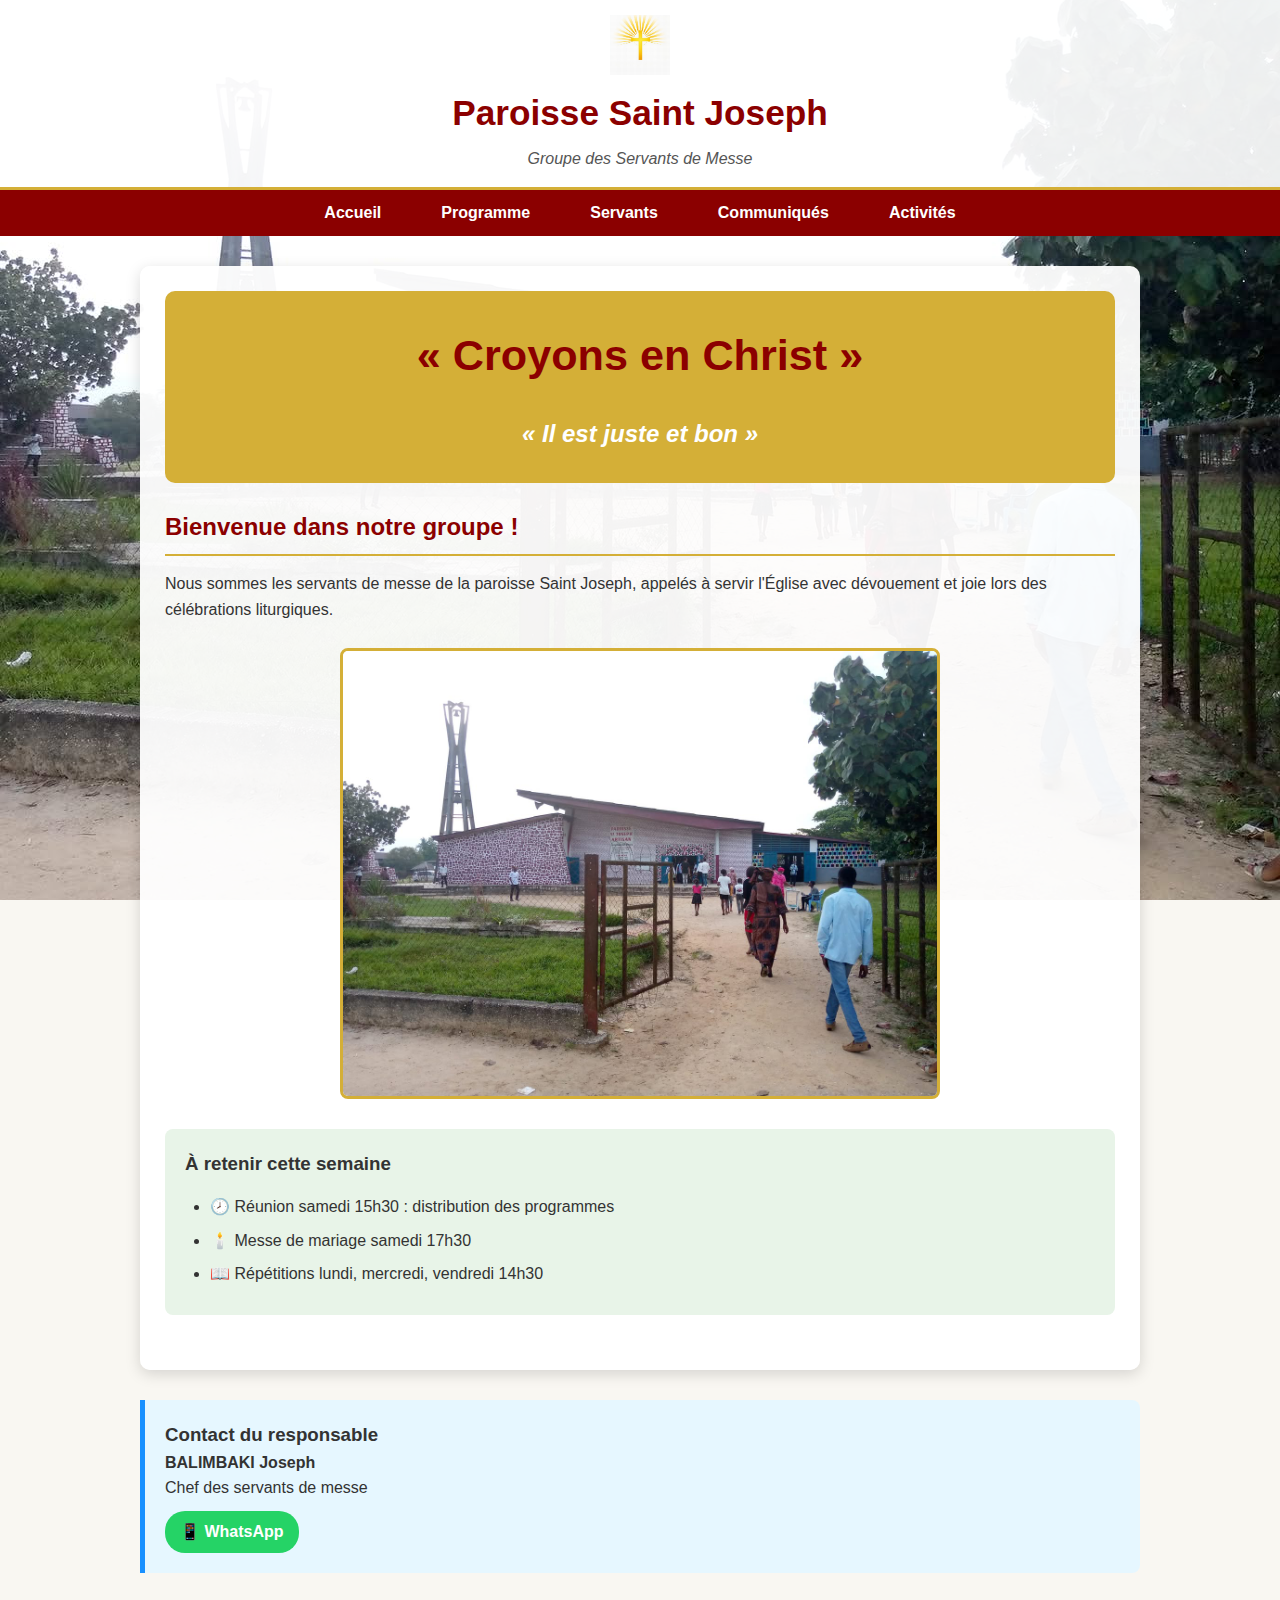
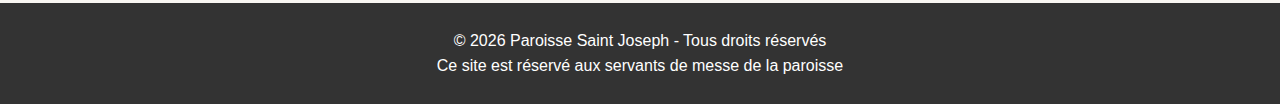
<file: index.html>
<!DOCTYPE html>
<html lang="fr">
<head>
    <meta charset="UTF-8">
    <meta name="viewport" content="width=device-width, initial-scale=1.0">
    <title>Saint Joseph - Servants de Messe</title>
    <link rel="stylesheet" href="styles/style.css">
</head>
<body>
    <header>
        <div class="entete">
            <img src="ressources/croix-simple.png" alt="Croix" class="logo">
            <h1>Paroisse Saint Joseph</h1>
            <p>Groupe des Servants de Messe</p>
        </div>
        <nav>
            <ul>
                <li><a href="index.html">Accueil</a></li>
                <li><a href="pages/programme.html">Programme</a></li>
                <li><a href="pages/servants.html">Servants</a></li>
                <li><a href="pages/communiques.html">Communiqués</a></li>
                <li><a href="pages/activites.html">Activités</a></li>
            </ul>
        </nav>
    </header>

    <main>
        <section class="salutation">
            <h2>« Croyons en Christ »</h2>
            <p class="reponse">« Il est juste et bon »</p>
        </section>

        <section class="presentation">
            <h2>Bienvenue dans notre groupe !</h2>
            <p>Nous sommes les servants de messe de la paroisse Saint Joseph, appelés à servir l'Église avec dévouement et joie lors des célébrations liturgiques.</p>
            <img src="ressources/saint-joseph-eglise.jpg" alt="Église Saint Joseph" class="image-accueil">
        </section>

        <section class="info-rapide">
            <h3>À retenir cette semaine</h3>
            <ul>
                <li>🕗 Réunion samedi 15h30 : distribution des programmes</li>
                <li>🕯️ Messe de mariage samedi 17h30</li>
                <li>📖 Répétitions lundi, mercredi, vendredi 14h30</li>
            </ul>
        </section>
    </main>

    <aside>
        <h3>Contact du responsable</h3>
        <p><strong>BALIMBAKI Joseph</strong><br>
        Chef des servants de messe<br>
        <a href="https://wa.me/243812345678" target="_blank" class="whatsapp">📱 WhatsApp</a></p>
    </aside>

    <footer>
        <p>&copy; 2026 Paroisse Saint Joseph - Tous droits réservés</p>
        <p>Ce site est réservé aux servants de messe de la paroisse</p>
    </footer>

    <script src="scripts/main.js"></script>
</body>
</html>
</file>
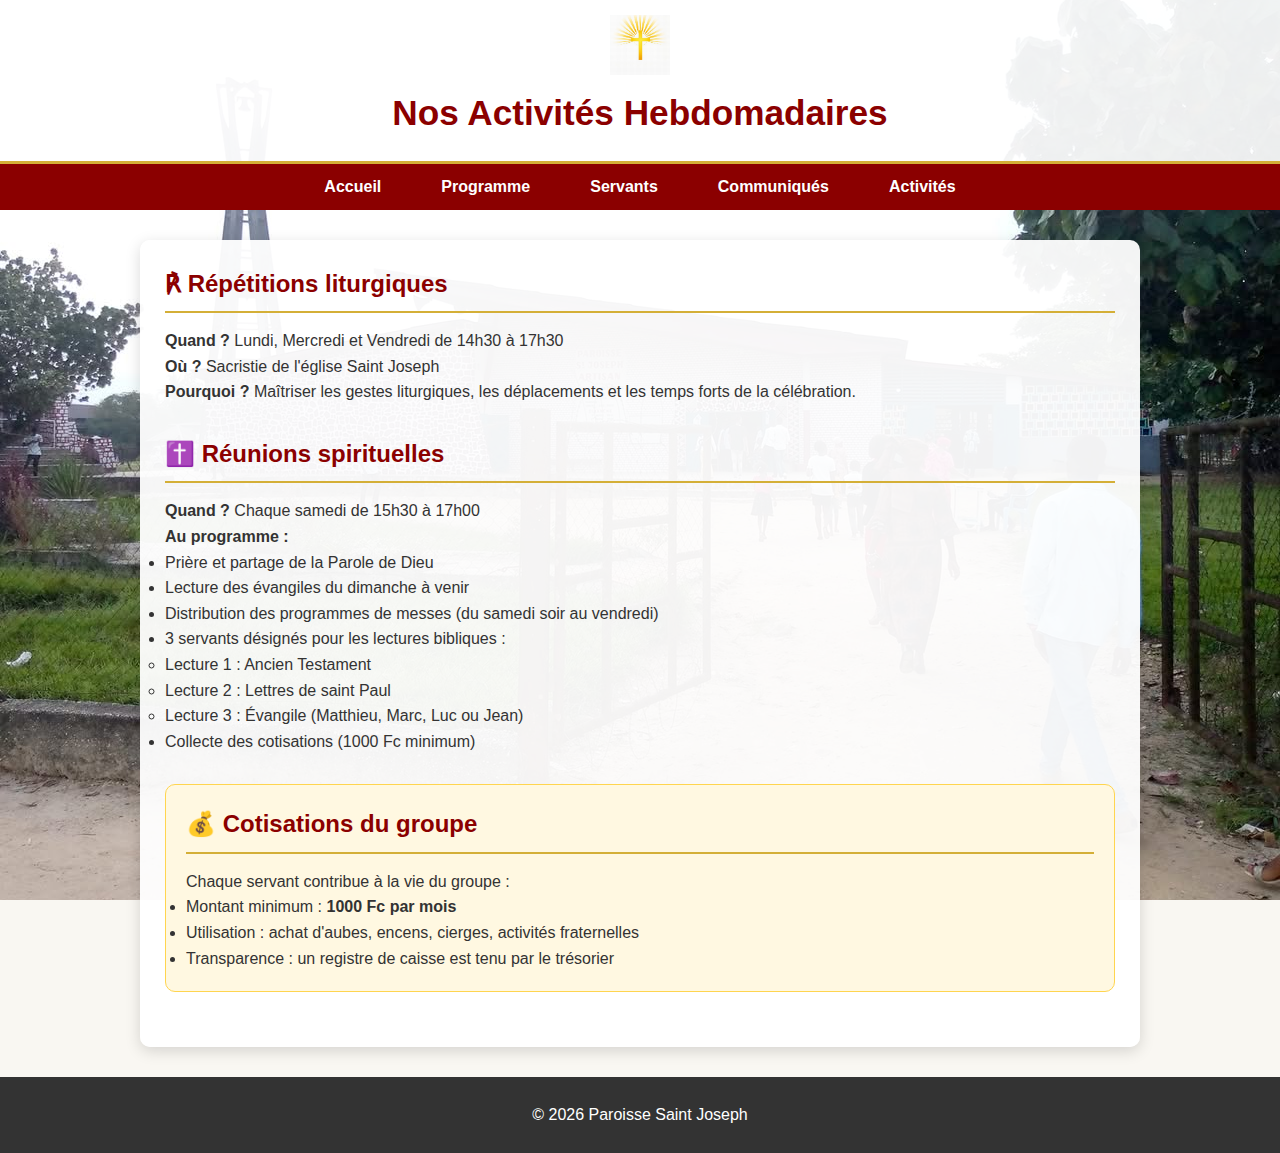
<file: pages/activites.html>
<!DOCTYPE html>
<html lang="fr">
<head>
    <meta charset="UTF-8">
    <title>Nos Activités</title>
    <link rel="stylesheet" href="../styles/style.css">
</head>
<body>
    <header>
        <div class="entete">
            <img src="../ressources/croix-simple.png" alt="Croix" class="logo">
            <h1>Nos Activités Hebdomadaires</h1>
        </div>
        <nav>
            <ul>
                <li><a href="../index.html">Accueil</a></li>
                <li><a href="programme.html">Programme</a></li>
                <li><a href="servants.html">Servants</a></li>
                <li><a href="communiques.html">Communiqués</a></li>
                <li><a href="activites.html">Activités</a></li>
            </ul>
        </nav>
    </header>

    <main>
        <section>
            <h2>℟ Répétitions liturgiques</h2>
            <p><strong>Quand ?</strong> Lundi, Mercredi et Vendredi de 14h30 à 17h30</p>
            <p><strong>Où ?</strong> Sacristie de l'église Saint Joseph</p>
            <p><strong>Pourquoi ?</strong> Maîtriser les gestes liturgiques, les déplacements et les temps forts de la célébration.</p>
        </section>

        <section>
            <h2>✝️ Réunions spirituelles</h2>
            <p><strong>Quand ?</strong> Chaque samedi de 15h30 à 17h00</p>
            <p><strong>Au programme :</strong></p>
            <ul>
                <li>Prière et partage de la Parole de Dieu</li>
                <li>Lecture des évangiles du dimanche à venir</li>
                <li>Distribution des programmes de messes (du samedi soir au vendredi)</li>
                <li>3 servants désignés pour les lectures bibliques :
                    <ul>
                        <li>Lecture 1 : Ancien Testament</li>
                        <li>Lecture 2 : Lettres de saint Paul</li>
                        <li>Lecture 3 : Évangile (Matthieu, Marc, Luc ou Jean)</li>
                    </ul>
                </li>
                <li>Collecte des cotisations (1000 Fc minimum)</li>
            </ul>
        </section>

        <section class="cotisation">
            <h2>💰 Cotisations du groupe</h2>
            <p>Chaque servant contribue à la vie du groupe :</p>
            <ul>
                <li>Montant minimum : <strong>1000 Fc par mois</strong></li>
                <li>Utilisation : achat d'aubes, encens, cierges, activités fraternelles</li>
                <li>Transparence : un registre de caisse est tenu par le trésorier</li>
            </ul>
        </section>
    </main>

    <footer>
        <p>&copy; 2026 Paroisse Saint Joseph</p>
    </footer>
</body>
</html>
</file>
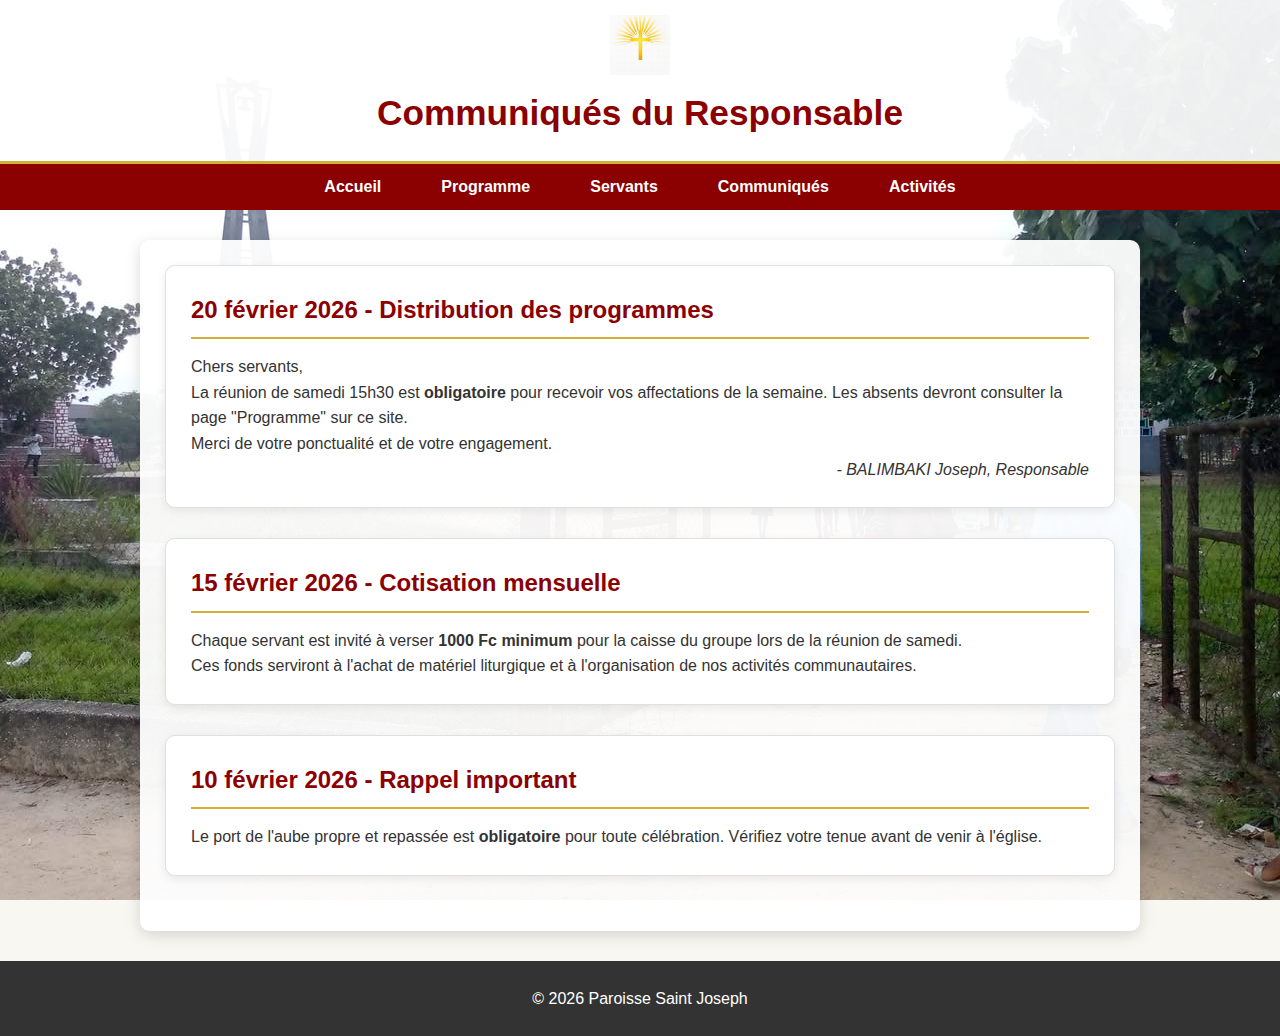
<file: pages/communiques.html>
<!DOCTYPE html>
<html lang="fr">
<head>
    <meta charset="UTF-8">
    <title>Communiqués</title>
    <link rel="stylesheet" href="../styles/style.css">
</head>
<body>
    <header>
        <div class="entete">
            <img src="../ressources/croix-simple.png" alt="Croix" class="logo">
            <h1>Communiqués du Responsable</h1>
        </div>
        <nav>
            <ul>
                <li><a href="../index.html">Accueil</a></li>
                <li><a href="programme.html">Programme</a></li>
                <li><a href="servants.html">Servants</a></li>
                <li><a href="communiques.html">Communiqués</a></li>
                <li><a href="activites.html">Activités</a></li>
            </ul>
        </nav>
    </header>

    <main>
        <article class="communique">
            <h2>20 février 2026 - Distribution des programmes</h2>
            <p>Chers servants,</p>
            <p>La réunion de samedi 15h30 est <strong>obligatoire</strong> pour recevoir vos affectations de la semaine. Les absents devront consulter la page "Programme" sur ce site.</p>
            <p>Merci de votre ponctualité et de votre engagement.</p>
            <p style="text-align: right;"><em>- BALIMBAKI Joseph, Responsable</em></p>
        </article>

        <article class="communique">
            <h2>15 février 2026 - Cotisation mensuelle</h2>
            <p>Chaque servant est invité à verser <strong>1000 Fc minimum</strong> pour la caisse du groupe lors de la réunion de samedi.</p>
            <p>Ces fonds serviront à l'achat de matériel liturgique et à l'organisation de nos activités communautaires.</p>
        </article>

        <article class="communique">
            <h2>10 février 2026 - Rappel important</h2>
            <p>Le port de l'aube propre et repassée est <strong>obligatoire</strong> pour toute célébration. Vérifiez votre tenue avant de venir à l'église.</p>
        </article>
    </main>

    <footer>
        <p>&copy; 2026 Paroisse Saint Joseph</p>
    </footer>
</body>
</html>
</file>
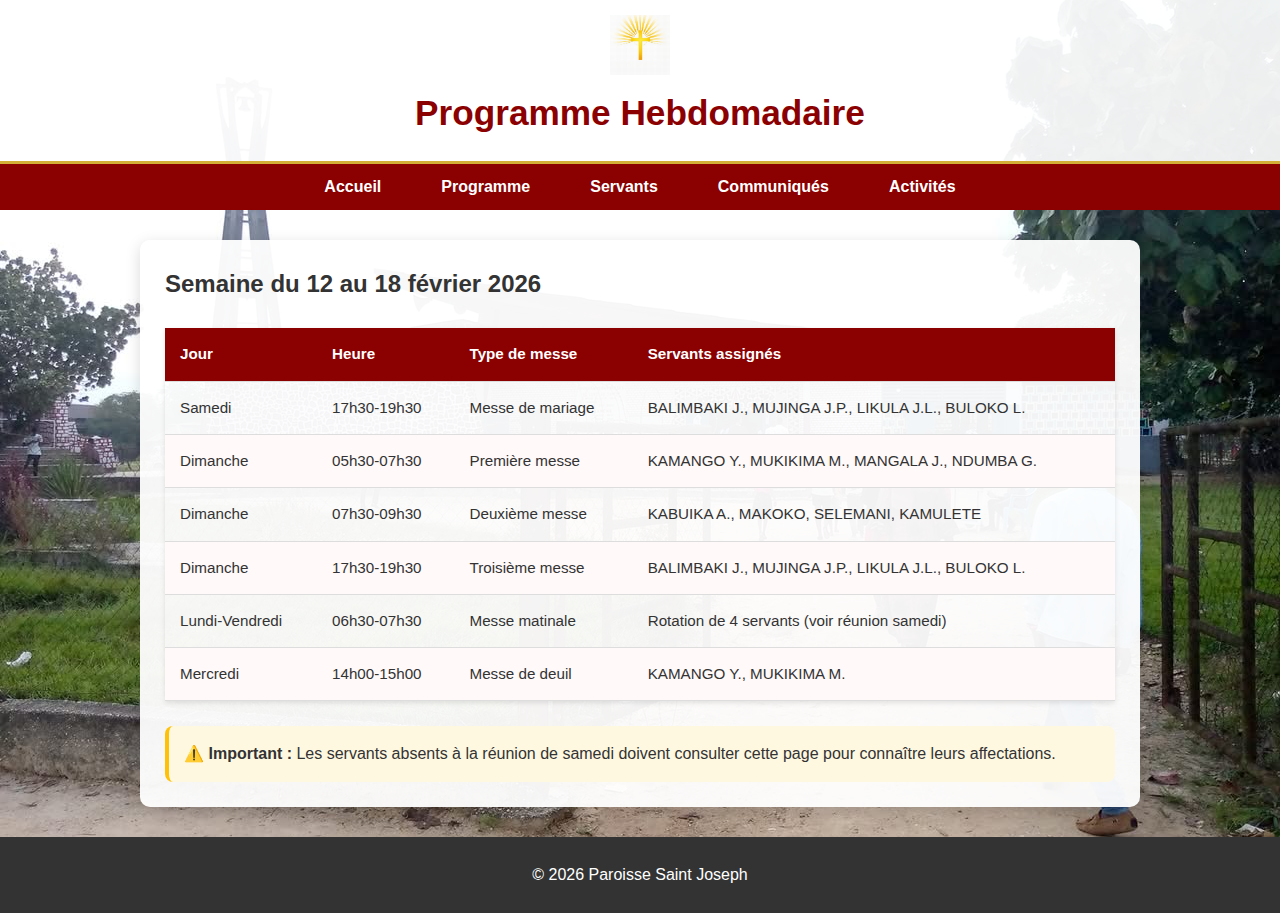
<file: pages/programme.html>
<!DOCTYPE html>
<html lang="fr">
<head>
    <meta charset="UTF-8">
    <title>Programme des Messes</title>
    <link rel="stylesheet" href="../styles/style.css">
</head>
<body>
    <header>
        <div class="entete">
            <img src="../ressources/croix-simple.png" alt="Croix" class="logo">
            <h1>Programme Hebdomadaire</h1>
        </div>
        <nav>
            <ul>
                <li><a href="../index.html">Accueil</a></li>
                <li><a href="programme.html">Programme</a></li>
                <li><a href="servants.html">Servants</a></li>
                <li><a href="communiques.html">Communiqués</a></li>
                <li><a href="activites.html">Activités</a></li>
            </ul>
        </nav>
    </header>

    <main>
        <h2>Semaine du 12 au 18 février 2026</h2>
        
        <table>
            <thead>
                <tr>
                    <th>Jour</th>
                    <th>Heure</th>
                    <th>Type de messe</th>
                    <th>Servants assignés</th>
                </tr>
            </thead>
            <tbody>
                <tr>
                    <td>Samedi</td>
                    <td>17h30-19h30</td>
                    <td>Messe de mariage</td>
                    <td>BALIMBAKI J., MUJINGA J.P., LIKULA J.L., BULOKO L.</td>
                </tr>
                <tr>
                    <td>Dimanche</td>
                    <td>05h30-07h30</td>
                    <td>Première messe</td>
                    <td>KAMANGO Y., MUKIKIMA M., MANGALA J., NDUMBA G.</td>
                </tr>
                <tr>
                    <td>Dimanche</td>
                    <td>07h30-09h30</td>
                    <td>Deuxième messe</td>
                    <td>KABUIKA A., MAKOKO, SELEMANI, KAMULETE</td>
                </tr>
                <tr>
                    <td>Dimanche</td>
                    <td>17h30-19h30</td>
                    <td>Troisième messe</td>
                    <td>BALIMBAKI J., MUJINGA J.P., LIKULA J.L., BULOKO L.</td>
                </tr>
                <tr>
                    <td>Lundi-Vendredi</td>
                    <td>06h30-07h30</td>
                    <td>Messe matinale</td>
                    <td>Rotation de 4 servants (voir réunion samedi)</td>
                </tr>
                <tr>
                    <td>Mercredi</td>
                    <td>14h00-15h00</td>
                    <td>Messe de deuil</td>
                    <td>KAMANGO Y., MUKIKIMA M.</td>
                </tr>
            </tbody>
        </table>

        <div class="note">
            <p>⚠️ <strong>Important :</strong> Les servants absents à la réunion de samedi doivent consulter cette page pour connaître leurs affectations.</p>
        </div>
    </main>

    <footer>
        <p>&copy; 2026 Paroisse Saint Joseph</p>
    </footer>
</body>
</html>
</file>
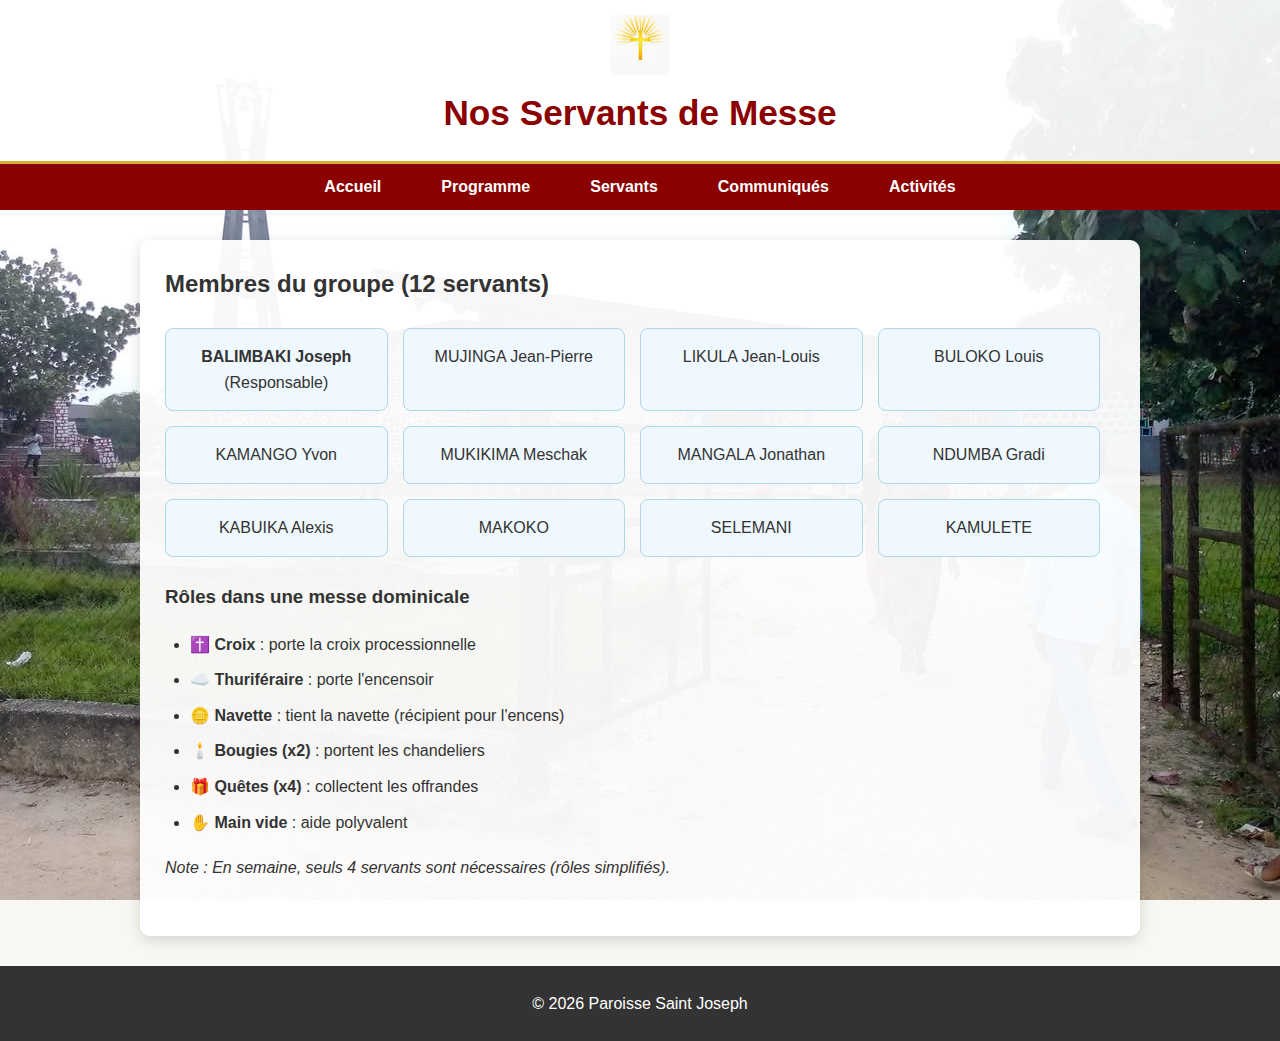
<file: pages/servants.html>
<!DOCTYPE html>
<html lang="fr">
<head>
    <meta charset="UTF-8">
    <title>Nos Servants</title>
    <link rel="stylesheet" href="../styles/style.css">
</head>
<body>
    <header>
        <div class="entete">
            <img src="../ressources/croix-simple.png" alt="Croix" class="logo">
            <h1>Nos Servants de Messe</h1>
        </div>
        <nav>
            <ul>
                <li><a href="../index.html">Accueil</a></li>
                <li><a href="programme.html">Programme</a></li>
                <li><a href="servants.html">Servants</a></li>
                <li><a href="communiques.html">Communiqués</a></li>
                <li><a href="activites.html">Activités</a></li>
            </ul>
        </nav>
    </header>

    <main>
        <h2>Membres du groupe (12 servants)</h2>
        
        <div class="liste-servants">
            <div class="servant">
                <p><strong>BALIMBAKI Joseph</strong> (Responsable)</p>
            </div>
            <div class="servant">
                <p>MUJINGA Jean-Pierre</p>
            </div>
            <div class="servant">
                <p>LIKULA Jean-Louis</p>
            </div>
            <div class="servant">
                <p>BULOKO Louis</p>
            </div>
            <div class="servant">
                <p>KAMANGO Yvon</p>
            </div>
            <div class="servant">
                <p>MUKIKIMA Meschak</p>
            </div>
            <div class="servant">
                <p>MANGALA Jonathan</p>
            </div>
            <div class="servant">
                <p>NDUMBA Gradi</p>
            </div>
            <div class="servant">
                <p>KABUIKA Alexis</p>
            </div>
            <div class="servant">
                <p>MAKOKO</p>
            </div>
            <div class="servant">
                <p>SELEMANI</p>
            </div>
            <div class="servant">
                <p>KAMULETE</p>
            </div>
        </div>

        <section class="roles">
            <h3>Rôles dans une messe dominicale</h3>
            <ul>
                <li>✝️ <strong>Croix</strong> : porte la croix processionnelle</li>
                <li>☁️ <strong>Thuriféraire</strong> : porte l'encensoir</li>
                <li>🪙 <strong>Navette</strong> : tient la navette (récipient pour l'encens)</li>
                <li>🕯️ <strong>Bougies (x2)</strong> : portent les chandeliers</li>
                <li>🎁 <strong>Quêtes (x4)</strong> : collectent les offrandes</li>
                <li>✋ <strong>Main vide</strong> : aide polyvalent</li>
            </ul>
            <p><em>Note : En semaine, seuls 4 servants sont nécessaires (rôles simplifiés).</em></p>
        </section>
    </main>

    <footer>
        <p>&copy; 2026 Paroisse Saint Joseph</p>
    </footer>
</body>
</html>
</file>
<file: styles/style.css>
* {
    margin: 0;
    padding: 0;
    box-sizing: border-box;
}

body {
    font-family: 'Segoe UI', Tahoma, Geneva, Verdana, sans-serif;
    line-height: 1.6;
    color: #333;
    background-color: #f9f7f2;
    background-image: url('../ressources/saint-joseph-eglise.jpg');
    background-size: cover;
    background-attachment: fixed;
    background-position: center;
}

.entete {
    text-align: center;
    padding: 15px;
    background-color: rgba(255, 255, 255, 0.92);
    border-bottom: 3px solid #d4af37;
}

.logo {
    width: 60px;
    height: 60px;
    margin: 0 auto 10px;
    display: block;
}

h1 {
    color: #8b0000;
    font-size: 2.2rem;
    margin-bottom: 5px;
}

header p {
    color: #555;
    font-style: italic;
}

nav {
    background-color: #8b0000;
    padding: 10px 0;
}

nav ul {
    list-style-type: none;
    display: flex;
    justify-content: center;
    flex-wrap: wrap;
}

nav li {
    margin: 0 15px;
}

nav a {
    color: white;
    text-decoration: none;
    font-weight: bold;
    padding: 8px 15px;
    border-radius: 4px;
    transition: background-color 0.3s;
}

nav a:hover {
    background-color: #a52a2a;
}

main {
    max-width: 1000px;
    margin: 30px auto;
    padding: 25px;
    background-color: rgba(255, 255, 255, 0.95);
    border-radius: 10px;
    box-shadow: 0 4px 15px rgba(0, 0, 0, 0.15);
}

.salutation {
    text-align: center;
    padding: 30px;
    background-color: #d4af37;
    color: white;
    border-radius: 10px;
    margin-bottom: 25px;
    font-size: 1.8rem;
    font-weight: bold;
}

.reponse {
    font-size: 1.5rem;
    margin-top: 15px;
    font-style: italic;
}

.image-accueil {
    width: 100%;
    max-width: 600px;
    display: block;
    margin: 25px auto;
    border-radius: 8px;
    border: 3px solid #d4af37;
}

.info-rapide {
    background-color: #e8f4e8;
    padding: 20px;
    border-radius: 8px;
    margin-top: 25px;
}

.info-rapide ul {
    margin-top: 15px;
    padding-left: 25px;
}

.info-rapide li {
    margin-bottom: 8px;
}

aside {
    max-width: 1000px;
    margin: 20px auto;
    padding: 20px;
    background-color: #e6f7ff;
    border-left: 5px solid #1890ff;
    border-radius: 0 8px 8px 0;
}

.whatsapp {
    display: inline-block;
    background-color: #25D366;
    color: white;
    padding: 8px 15px;
    border-radius: 20px;
    text-decoration: none;
    font-weight: bold;
    margin-top: 10px;
}

.whatsapp:hover {
    background-color: #128C7E;
}

footer {
    text-align: center;
    padding: 25px;
    background-color: #333;
    color: white;
    margin-top: 30px;
}

/* Programme */
table {
    width: 100%;
    border-collapse: collapse;
    margin: 25px 0;
    font-size: 0.95em;
    box-shadow: 0 2px 5px rgba(0,0,0,0.1);
}

table th, table td {
    padding: 14px 15px;
    text-align: left;
    border-bottom: 1px solid #ddd;
}

table th {
    background-color: #8b0000;
    color: white;
    font-weight: bold;
}

table tr:nth-child(even) {
    background-color: #fff9f9;
}

table tr:hover {
    background-color: #ffebee;
}

.note {
    background-color: #fff8e1;
    padding: 15px;
    border-radius: 8px;
    margin-top: 20px;
    border-left: 4px solid #ffc107;
}

/* Servants */
.liste-servants {
    display: flex;
    flex-wrap: wrap;
    gap: 15px;
    margin: 25px 0;
}

.servant {
    background-color: #f0f8ff;
    border: 1px solid #add8e6;
    border-radius: 8px;
    padding: 15px;
    width: calc(25% - 15px);
    min-width: 200px;
    text-align: center;
}

.roles ul {
    padding-left: 25px;
    margin: 20px 0;
}

.roles li {
    margin-bottom: 10px;
}

/* Communiqués */
.communique {
    background-color: white;
    border: 1px solid #e0e0e0;
    border-radius: 10px;
    padding: 25px;
    margin-bottom: 30px;
    box-shadow: 0 3px 10px rgba(0,0,0,0.08);
}

.communique h2 {
    color: #8b0000;
    border-bottom: 2px solid #d4af37;
    padding-bottom: 8px;
    margin-bottom: 15px;
}

/* Activités */
.cotisation {
    background-color: #fff8e1;
    padding: 20px;
    border-radius: 10px;
    margin-top: 25px;
    border: 1px solid #ffd54f;
}

section {
    margin-bottom: 30px;
}

section h2 {
    color: #8b0000;
    margin-bottom: 15px;
    padding-bottom: 8px;
    border-bottom: 2px solid #d4af37;
}

/* Responsive basique */
@media (max-width: 768px) {
    nav ul {
        flex-direction: column;
        align-items: center;
    }
    
    nav li {
        margin: 5px 0;
    }
    
    .servant {
        width: calc(50% - 15px);
    }
    
    main, aside {
        margin: 15px;
        padding: 20px 15px;
    }
}
</file>
